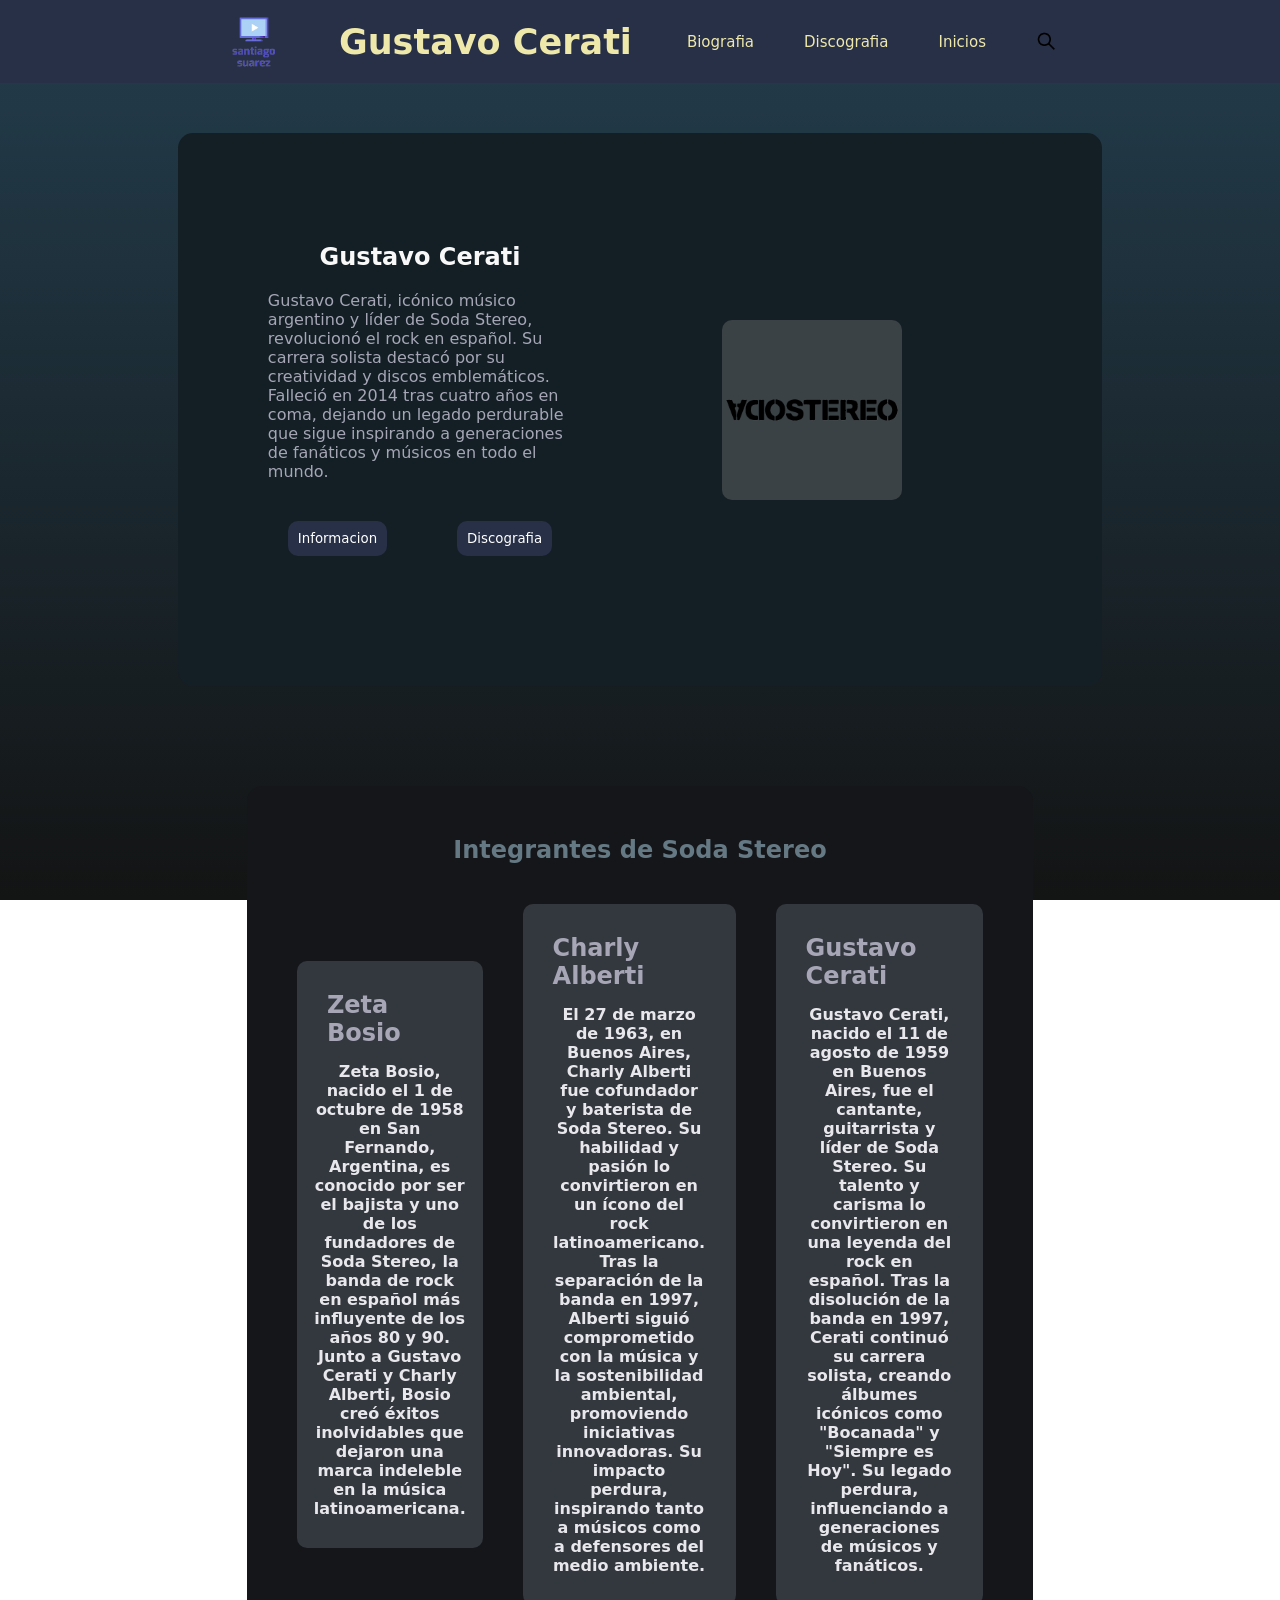
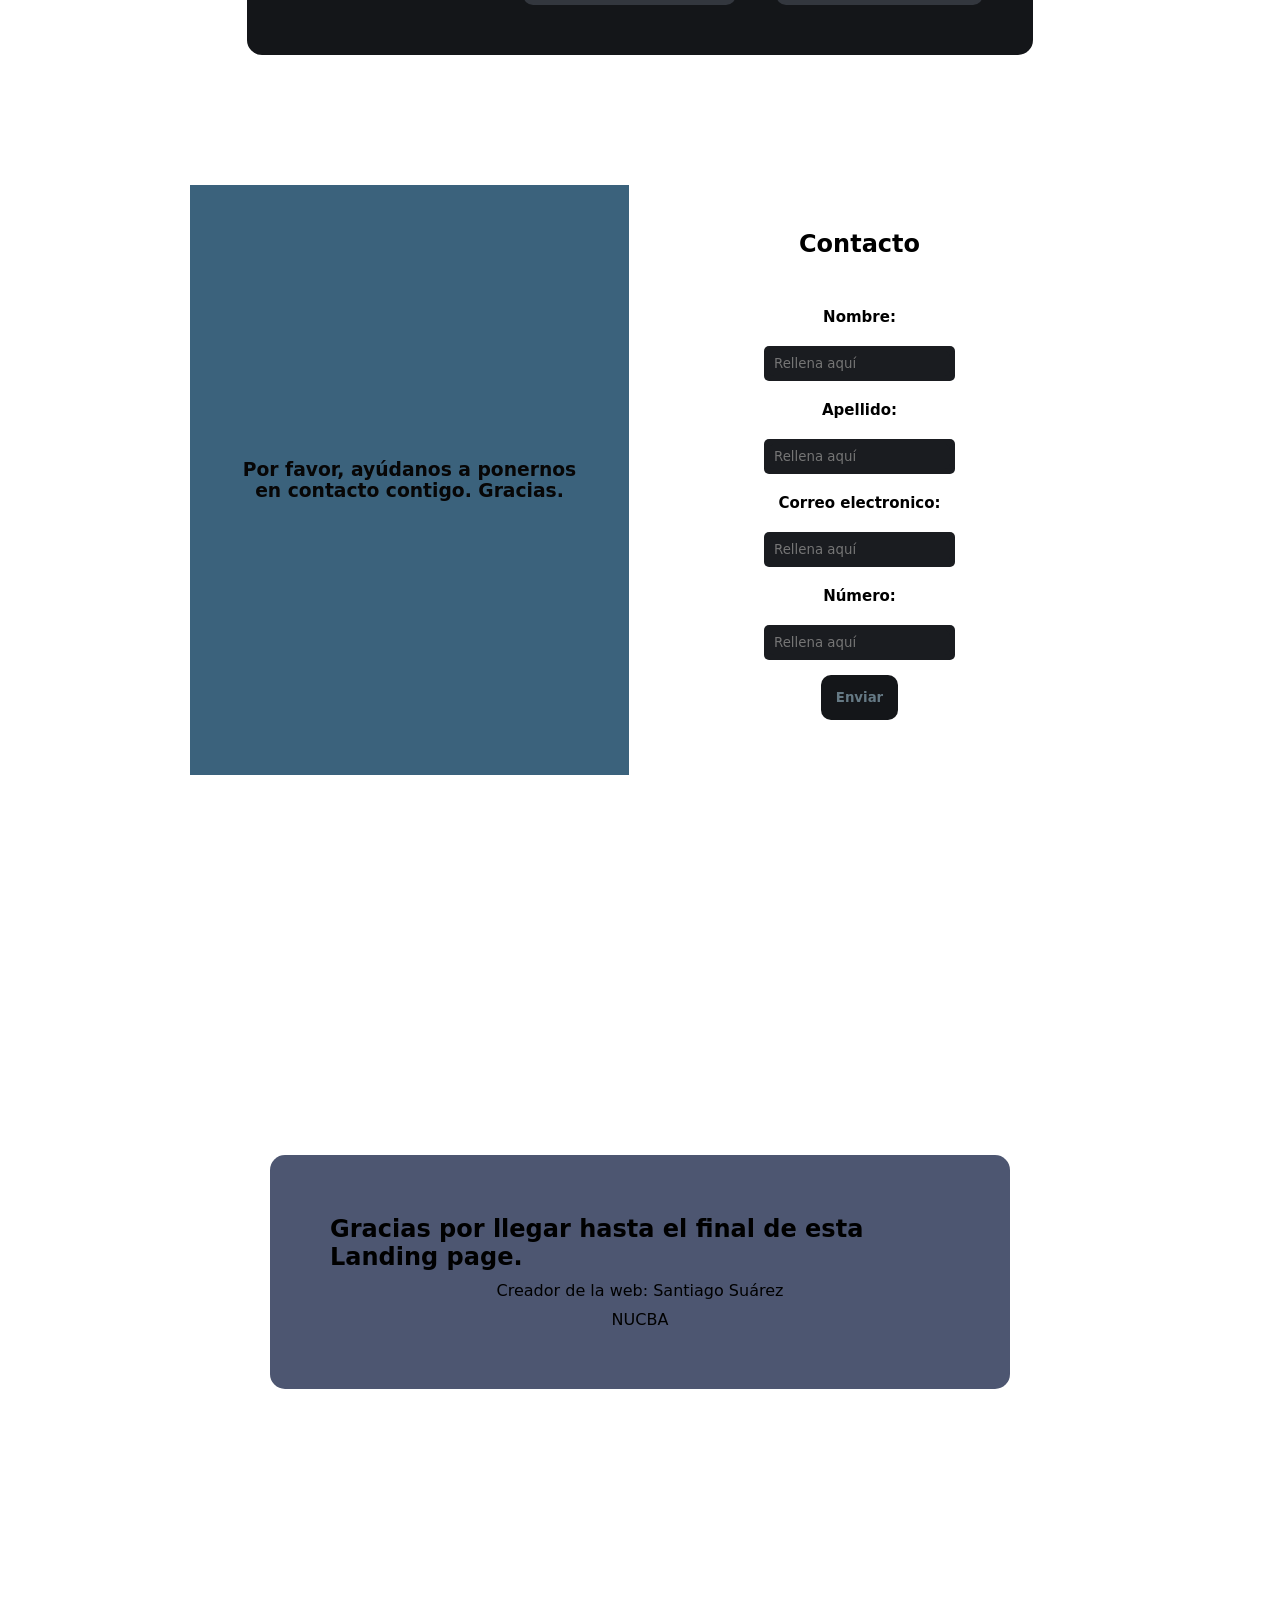
<file: index.html>
<!DOCTYPE html>
<html lang="en">
  <head>
    <meta charset="UTF-8" />
    <meta name="viewport" content="width=device-width, initial-scale=1.0" />
    <title>Mi landing page</title>
    <link rel="stylesheet" href="./img/styles.css" />
  </head>
  <body>
    <header>
      <nav class="navbar">
        <img class="gustavo" src="./img/logo.png" alt="cerati-pixel" />
        <h1 class="cerati-pixel-nav">Gustavo Cerati</h1>
        <ul class="navbar-list">
          <li>
            <a href="#"> Biografia</a>
          </li>
          <li>
            <a href="#">Discografia</a>
          </li>
          <li>
            <a href="#">Inicios</a>
          </li>
          <a  class="imagen-lupa"    href="#">
            <img class="icon" src="./img/lupa.png" alt="guitarra" />
          </a>
        </ul>
      </nav>
    </header>
    <section>
      <div class="hero">
        <div class="caja1">
          <h1>Gustavo Cerati</h1>
          <p>Gustavo Cerati, icónico músico argentino y líder de Soda Stereo, revolucionó el rock en español. Su carrera solista destacó por su creatividad y discos emblemáticos. Falleció en 2014 tras cuatro años en coma, dejando un legado perdurable que sigue inspirando a generaciones de fanáticos y músicos en todo el mundo.</p>
          <div class="botones">
            <button class="boton1"><a href="#">Informacion</a></button>
            <button class="boton2"><a href="#">Discografia</a></button>
           
          </div>
        </div>
        <div class="caja2">
          <!-- <h1>Imagen</h1> -->
          <img src="./img/soda-stereo-logo.png" alt="">  
        </div>
      </div>
    </section>
    <section>

      <div class="card-info">
        <h1 class="texto">Integrantes de Soda Stereo</h1>
        <div class="card">
          <div class="primer-card"> 
            <h2>Zeta Bosio</h2>
            <p>
              Zeta Bosio, nacido el 1 de octubre de 1958 en San Fernando, Argentina, es conocido por ser el bajista y uno de los fundadores de Soda Stereo, la banda de rock en español más influyente de los años 80 y 90. Junto a Gustavo Cerati y Charly Alberti, Bosio creó éxitos inolvidables que dejaron una marca indeleble en la música latinoamericana.</p>  
            </div>
            <div class="primer-card">
              <h2>Charly Alberti</h2>
              <p>
                El 27 de marzo de 1963, en Buenos Aires, Charly Alberti fue cofundador y baterista de Soda Stereo. Su habilidad y pasión lo convirtieron en un ícono del rock latinoamericano. Tras la separación de la banda en 1997, Alberti siguió comprometido con la música y la sostenibilidad ambiental, promoviendo iniciativas innovadoras. Su impacto perdura, inspirando tanto a músicos como a defensores del medio ambiente.</p>
              </div>
              <div class="primer-card">
                <h2>Gustavo Cerati</h2>
                <p>Gustavo Cerati, nacido el 11 de agosto de 1959 en Buenos Aires, fue el cantante, guitarrista y líder de Soda Stereo. Su talento y carisma lo convirtieron en una leyenda del rock en español. Tras la disolución de la banda en 1997, Cerati continuó su carrera solista, creando álbumes icónicos como "Bocanada" y "Siempre es Hoy". Su legado perdura, influenciando a generaciones de músicos y fanáticos.</p>
              </div>
            </div>
          </section>
    </div>
  </div>
  <main>
    <div class="contacto">
      <div class="contacto-caja1">
        <h3>Por favor, ayúdanos a ponernos en contacto contigo. Gracias.</h3>
      </div>
      <div class="contacto-caja2">
        <h2>Contacto</h2>
        <ul>
            <div class="rellenar-info">
            <p>Nombre:</p>
            <li><input type="form" placeholder="Rellena aquí"></li>
            <p>Apellido:</p>
            <li><input type="form" placeholder="Rellena aquí"></li>
            <p>Correo electronico:</p>
            <li><input type="form" placeholder="Rellena aquí"></li>
            <p>Número:</p>
            <li><input type="form" placeholder="Rellena aquí"></li>
            <button class="boton-enviar">Enviar</button>
          </div>
          </ul>
      </div>
    </div>
  </main>
  <footer>
    <div class="footer-final">
      <h2>Gracias por llegar hasta el final de esta Landing page.</h2>
      <p>Creador de la web: Santiago Suárez</p>
      <p>NUCBA</p>
    </div>
  </footer>
  </body>
  </html>
</file>
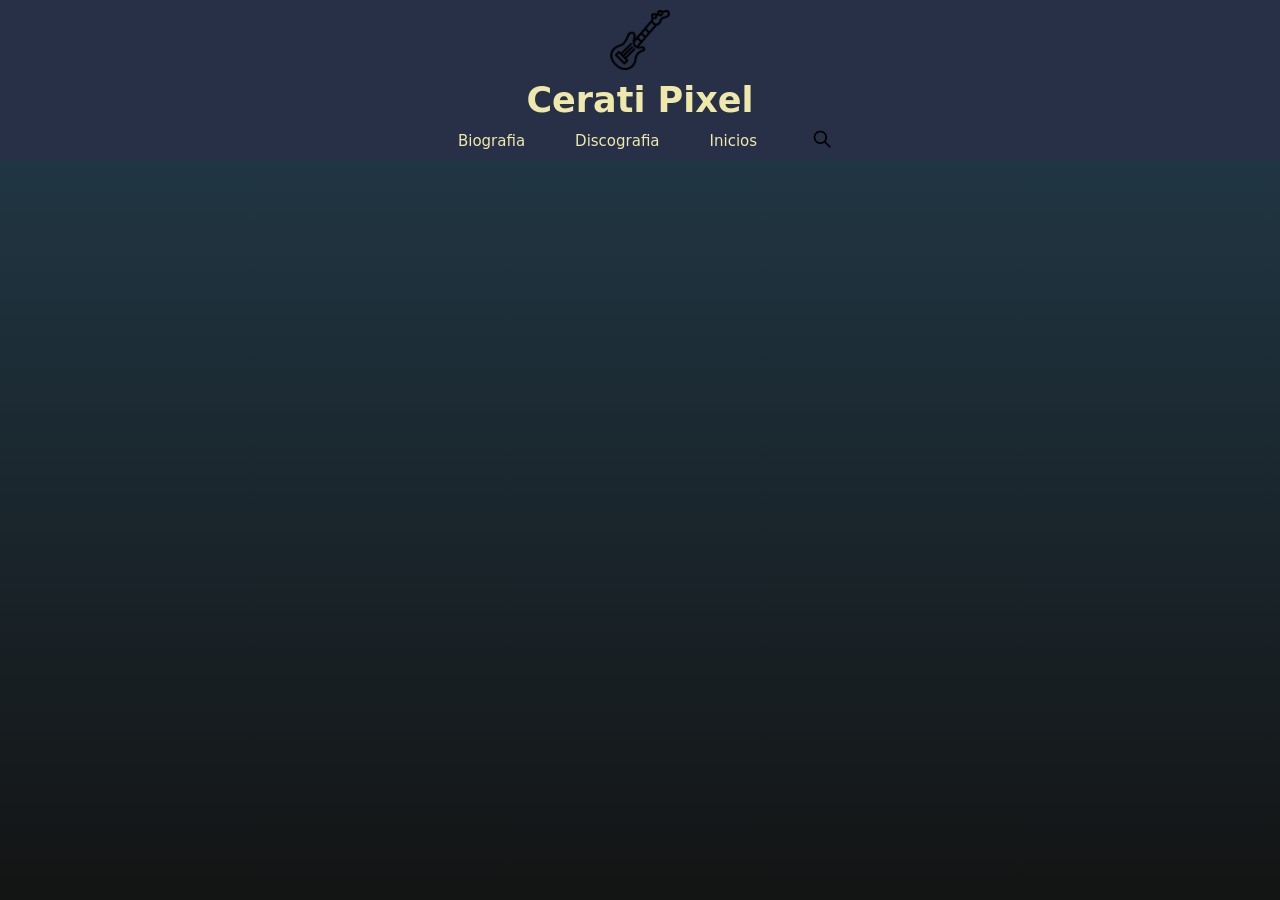
<file: Landing-page.html>
<!DOCTYPE html>
<html lang="en">
<head>
    <meta charset="UTF-8">
    <meta name="viewport" content="width=device-width, initial-scale=1.0">
    <title>Mi landing page</title>
    <link rel="stylesheet" href="./img/styles.css">
</head>
<body>
    <header>
        <img  class="gustavo"   src="./img/icono.png" alt="cerati-pixel">
        <h1 class="cerati-pixel-nav">Cerati Pixel</h1>
        <nav class="navbar">
            <ul class="navbar-list">
                <li>
                    <a href="#"> Biografia</a>
                </li>
                <li>
                    <a href="#">Discografia</a>
                </li>
                <li>
                    <a href="#">Inicios</a>
                </li>
            </ul>
            <a href="#">
                <img class="icon"  src="./img/lupa.png" alt="guitarra">
            </a>
        </nav>
    </header>
    
</body>
</html>
</file>
<file: img/styles.css>
* {
    margin: 0;
    padding: 0;
    box-sizing: border-box;
    list-style: none;
    text-decoration: none;
    font-family: system-ui, -apple-system, BlinkMacSystemFont, 'Segoe UI', Roboto, Oxygen, Ubuntu, Cantarell, 'Open Sans', 'Helvetica Neue', sans-serif;
    /* height: 100vh; */
}


/* *********************************HEADER, BODY, MAIN, FOOTER****************************** */
footer {
    padding: 270px 270px;
    display: flex;
    justify-content: center;
}

header {
    display: flex;
    background: #283048;
    position: sticky;
    top: 0;
    z-index: 1000;
    flex-direction: column;
    justify-content: center;
    height: auto;
    align-items: center;
    align-content: center;
    padding: 0;
}

body {
    /* background: #BBD2C5;
    background: -webkit-linear-gradient(to right, #536976, #BBD2C5); */
    background: linear-gradient( #233d4d, #131414);
    background-repeat: no-repeat;
    background-size: cover;
    background-attachment: fixed;
    /* height: 100vh; */
    margin: 0;
    padding: 0;
}

section {
    display: flex;
    justify-content: center;
    flex-direction: column;
    align-items: center;
    padding: 50px 250px;
}

main {
    padding: 80px 110px 110px;
    display:flex;
    justify-content: center;
    
}


/* NAVBAR */
.navbar {
    display: flex;
    align-items: center;
    margin-inline: auto;
    gap: 45px;
    padding: 0.10rem 0.10rem;
    width: 100%;
    justify-content: center;
    z-index: 1000;
}



.navbar-list {
    display: flex;
    align-items: center;
    gap: 30px;
    font-size: 15px;
    align-content: center;
    z-index: 1000;
}

.navbar a {
    color: palegoldenrod;
}

.cerati-pixel-nav {
    font-size: 35px;
    font-weight: 800;
    color: palegoldenrod;
}

.gustavo {
    height: 80px;
    padding: 10px 10px;
}

.icon {
    /* width: 45px; */
    /* padding: 3px 3px; */

    max-width: 20px;
}

.imagen-lupa {
    display: flex;
    justify-content: center;
    flex-direction: column;
    justify-items: center;
    align-items: center;
    align-content: center;
    padding: 10px;
}


.navbar-list li {
    padding: 10px;
}


/* ***********************PRIMERA SECCION*********************** */


.hero {
    display: flex;
    align-items: center;
    gap: 100px;
    padding: 40px 200px 40px 40px;
    background: #131f25;
    border-radius: 15px;
    /* margin-inline: auto; */
}

/* ***************PRIMERA CAJA**************************** */

.caja1 {
    display: flex;
    flex-direction: column;
    justify-content: center;
    align-items: center;
    padding: 50px;
    max-width: 500px;
}

.caja1 h1 {
   padding: 20px;
    color: rgba(255, 255, 255, 0.973)
}

.caja1 p {
   color: #a6a6b6;
}

.botones {
    display: flex; 
    padding: 40px 20px;
    gap: 70px; 
    flex-direction: row;
    align-items: center;
    justify-content: center;
}

.boton1, .boton2 {
    padding: 10px;
    border-radius: 10px;
    background: #283048;
    gap: 20px;
    border: none;
    transition: all 600ms ease;
}

.botones a {
    text-decoration: none;
    color: white;
    font-family: system-ui, -apple-system, BlinkMacSystemFont, 'Segoe UI', Roboto, Oxygen, Ubuntu, Cantarell, 'Open Sans', 'Helvetica Neue', sans-serif;
}

/* ******************SEGUNDA CAJA***************************** */

.caja2 {
    display: flex;
    justify-content: center;
    align-content: center;
    text-align: center;
    padding: 0;
}

.caja2 h1 {
    color: rgba(255, 255, 255, 0.973)
}

.caja2 img {
    width: 180px;
    background: rgba(128, 128, 128, 0.358);
    border-radius: 10px;
}

.caja2 {
    display: flex;
    justify-content: center;
    align-content: center;
}


/* .caja-texto1 {
    display: flex;
    flex-direction: column;
    justify-content: center;
    align-content: center;
    align-items: center;
    padding: 60px 400px;
    border-radius: 10px;
    color: rgb(166, 166, 182);
} */





/* **************************SECCION CARDS******************************* */

.card {
    display: flex;
    gap: 40px;
    align-items: center;
    flex-direction: row;
    justify-content: center;
    padding: 0;
    /* max-width: 1000px; */
}

.primer-card {
    display: flex;
    justify-content: center;
    flex-direction: column;
    align-items: center;
    border-radius: 10px;
    padding: 30px 30px;
    /* max-width: 350px; */
    background: #33373e;
    color: #a6a6b6;
    gap: 15px;
    overflow: auto;
    transition: all 1s ease;
    cursor: pointer;
    /* max-width: 1000px; */
}

.texto {
    display: flex;
    flex-direction: column;
    justify-content: center;
    align-items: center;
    padding-bottom: 40px;
}

.card-info {
    display: flex;
    flex-direction: column;
    justify-content: center;
    align-items: center;
    background: #141619;
    /* max-width: 1200px; */
    /* margin-inline: auto; */
    border-radius: 15px;
    padding: 50px;
    max-width: 1000px;
}

.card-info h1 {
    color: #657984;
    
}

.primer-card p {
    font-weight: 600;
    color: #e7e7ec;
    text-align: center;
     /* text-overflow: ellipsis;
    overflow: hidden;
    white-space: nowrap; */
} 

.primer-card h3 {
    background: #192b49;
    border-radius: 10px;
    padding: 5px;
}


/* ************************ SECCION CONTACTO ********************************* */


.contacto {
    display: flex;
    justify-content: center;
    text-align: center;
    max-width: 900px;
}
    

.contacto-caja1 {
 display: flex;
 justify-content: center;
 align-items: center;
 background: #3b627c;
 color: #070606;
}

.contacto-caja1 h3 {
    padding: 40px;
}

.contacto-caja2 { 
 display: flex;
 flex-direction: column;
 background: white;
 padding: 30px 110px; 
}

.rellenar-info {
    display: flex;
    flex-direction: column;
    gap: 15px;
    padding: 25px;
}

.rellenar-info li, input {
    background: #1a1c20;
    border: none;
    border-radius: 5px;
    padding: 5px;
    color: white;
}


.contacto-caja2 h2 {
    padding: 15px 0px 20px; 
}

.rellenar-info button {
    border: none;
    padding: 15px;
    border-radius: 10px;
    background: #141619;
    max-width: 100px;
    margin-inline: auto;
    transition: all 600ms ease;
    color: #657984;
    font-weight: 700;
}

.boton-enviar:hover {
    background: #141619;
    transform: scale(1.2);  
    cursor: pointer;
}

.rellenar-info p {
    font-weight: 600;
    border-radius: 5px;
    padding: 5px 5px;
    max-width: 250px;
    margin-inline: auto;
    font-size: 15px; 
}

.primer-card:hover {
    transform: scale(1.1);  
    background-color: #1a2238; 
}



/* *********** FOOTER ******************* */


.footer-final {
    display: flex;
    justify-content: center;
    flex-direction: column;
    align-items: center;
    background: #4d5671;
    padding: 60px;
    border-radius: 15px;
    gap: 10px;
    max-width: 900px;
}


.footer-final p {
    font-weight: 500;
}

/* *************** ANIMACIONES/TRANSITIONS ******************************* */

@keyframes card-infoanimation {
    from {
        opacity: 0;
    }

    to {
        opacity: 100;
    }
}

@keyframes translateX {
    100% {
        transform: translateX(100)
    }

    0% {
        transform: translateX(0);

    }
}

body, .contacto, .hero, section, .card-info, footer, main, header {
    animation-name: translateX, card-infoanimation;
    animation-duration: 2000ms;

}

.navbar-list a::after {
    content: "";
    position: absolute;
    height: 2px;
    width: 0;
    bottom: 0;
    left: 0;
    background-color: #1d4ed8;
    transition: all 0.5s ease;
}

/* .navbar-list .links2 {
    position: relative;
    padding-bottom: 0.75rem;
} */

.navbar-list a {
    position: relative;
    padding-bottom: 0.75rem;
    /* margin-top: 15px; */
}

.navbar-list a:hover::after {
    width: 80%;
}

.boton1:hover, .boton2:hover {
   background: #283048;
   transform: scale(1.2); 
   background-color: #222b46;
   /* cursor: pointer; */
} 



/* ********************* MEDIAQUIERIES ***************************** */


/* @media (min-width: 576px) and (max-width: 767.98px) {
    body, header, main {
        width: 576px;
    }

    .navbar {
        gap: 0%;
    }

    .hero {
        gap: 0%;
        padding: 10px;
    }

    .caja1 {
        padding: 50px;
    } */
</file>
